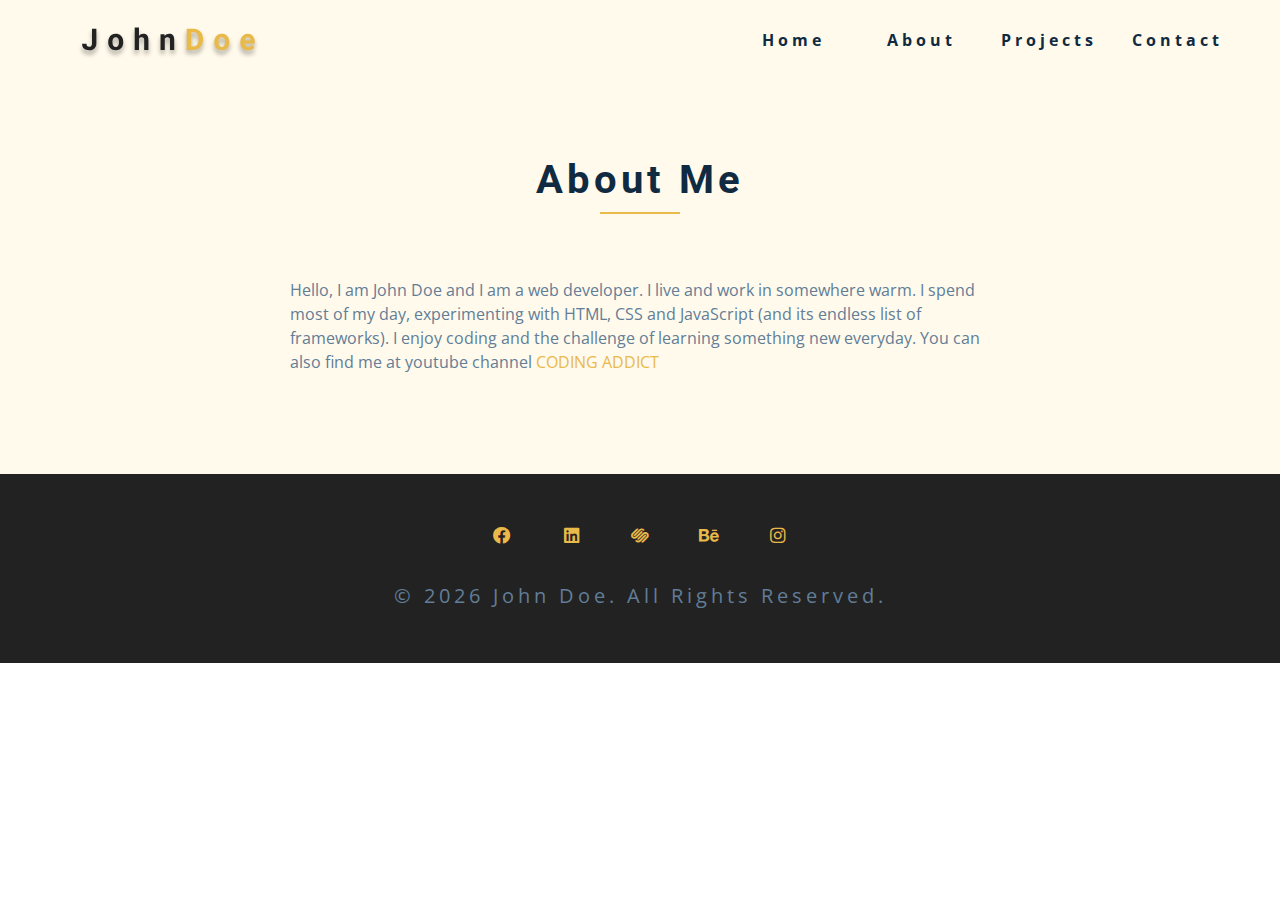
<file: about.html>
<!DOCTYPE html>
<html lang="en">
  <head>
    <meta charset="UTF-8" />
    <meta name="viewport" content="width=device-width, initial-scale=1.0" />
    <title>John Doe || about</title>
    <link
      rel="stylesheet"
      href="./fontawesome-free-5.12.1-web/css/all.min.css"
    />
    <!-- css -->
    <link rel="stylesheet" href="./css/styles.css" />
  </head>

  <body>
    <!-- navbar -->
    <nav class="nav" id="nav">
      <div class="nav-center">
        <!-- nav header -->
        <div class="nav-header">
          <img src="./images/logo.svg" class="nav-logo" alt="" />
          <button class="nav-btn" id="nav-btn">
            <i class="fas fa-bars"></i>
          </button>
        </div>
        <!-- nav links -->
        <ul class="nav-links">
          <li><a href="index.html">home</a></li>
          <li><a href="about.html">about</a></li>
          <li><a href="projects.html">projects</a></li>
          <li><a href="contact.html">contact</a></li>
        </ul>
      </div>
    </nav>
    <!-- end of navbar -->
    <!-- sidebar -->
    <aside class="sidebar" id="sidebar">
      <div>
        <button id="close-btn" class="close-btn">
          <i class="fas fa-times"></i>
        </button>
        <ul class="sidebar-links">
          <li><a href="index.html">home</a></li>
          <li><a href="about.html">about</a></li>
          <li><a href="projects.html">projects</a></li>
          <li><a href="contact.html">contact</a></li>
        </ul>
        <ul class="social-icons">
          <!-- single item -->
          <li>
            <a href="https://www.twitter.com" class="social-icon">
              <i class="fab fa-facebook"></i>
            </a>
          </li>
          <!-- end of single item -->
          <!-- single item -->
          <li>
            <a href="https://www.twitter.com" class="social-icon">
              <i class="fab fa-linkedin"></i>
            </a>
          </li>
          <!-- end of single item -->
          <!-- single item -->
          <li>
            <a href="https://www.twitter.com" class="social-icon">
              <i class="fab fa-squarespace"></i>
            </a>
          </li>
          <!-- end of single item -->
          <!-- single item -->
          <li>
            <a href="https://www.twitter.com" class="social-icon">
              <i class="fab fa-behance"></i>
            </a>
          </li>
          <!-- end of single item -->
          <!-- single item -->
          <li>
            <a href="https://www.twitter.com" class="social-icon">
              <i class="fab fa-instagram"></i>
            </a>
          </li>
          <!-- end of single item -->
        </ul>
      </div>
    </aside>
    <!-- end of sidebar -->

    <!-- ############## -->
    <!-- ############## -->
    <!-- ############## -->
    <!-- ############## -->

    <section class="section single-page">
      <!-- about section title -->
      <!-- 
        =============
        section title
        =============
         -->
      <div class="section-title">
        <h2>about me</h2>
        <div class="underline"></div>
      </div>

      <!--end of about section title  -->

      <div class="section-center page-info">
        <!-- about page -->
        <p>
          Hello, I am John Doe and I am a web developer. I live and work in
          somewhere warm. I spend most of my day, experimenting with HTML, CSS
          and JavaScript (and its endless list of frameworks). I enjoy coding
          and the challenge of learning something new everyday. You can also
          find me at youtube channel
          <a href="https://www.youtube.com/channel/UCMZFwxv5l-XtKi693qMJptA"
            >coding addict</a
          >
        </p>
      </div>
    </section>
    <!-- ############## -->
    <!-- ############## -->
    <!-- ############## -->
    <!-- ############## -->

    <!-- footer -->
    <footer class="footer">
      <ul class="socials-icons">
        <!-- single item -->
        <li>
          <a href="https://www.twitter.com" class="social-icon">
            <i class="fab fa-facebook"></i>
          </a>
        </li>
        <!-- end of single item -->
        <!-- single item -->
        <li>
          <a href="https://www.twitter.com" class="social-icon">
            <i class="fab fa-linkedin"></i>
          </a>
        </li>
        <!-- end of single item -->
        <!-- single item -->
        <li>
          <a href="https://www.twitter.com" class="social-icon">
            <i class="fab fa-squarespace"></i>
          </a>
        </li>
        <!-- end of single item -->
        <!-- single item -->
        <li>
          <a href="https://www.twitter.com" class="social-icon">
            <i class="fab fa-behance"></i>
          </a>
        </li>
        <!-- end of single item -->
        <!-- single item -->
        <li>
          <a href="https://www.twitter.com" class="social-icon">
            <i class="fab fa-instagram"></i>
          </a>
        </li>
        <!-- end of single item -->
      </ul>

      <p>&copy; <span id="date"></span> John Doe. All rights reserved.</p>
    </footer>
    <script src="./js/app.js"></script>
  </body>
</html>
</file>
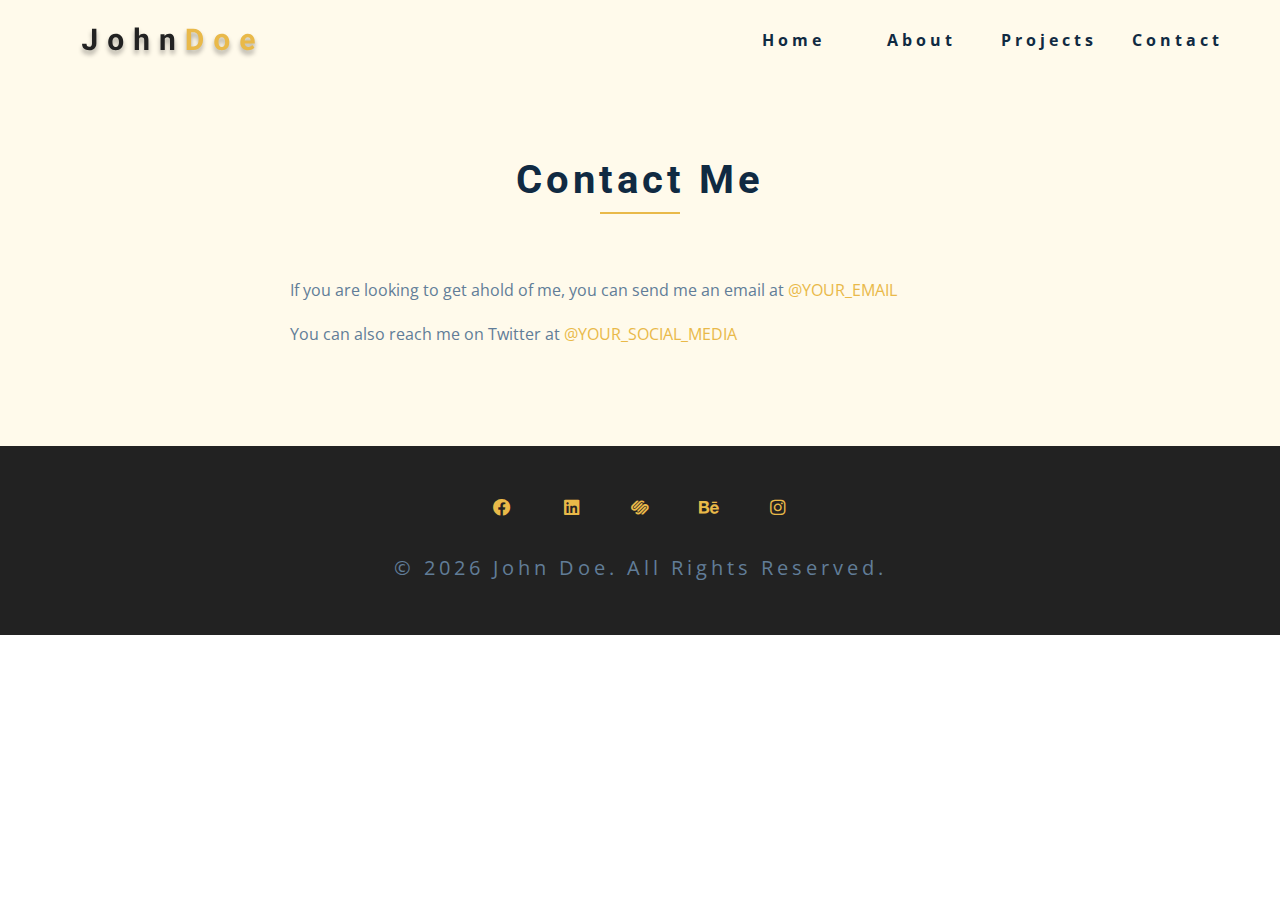
<file: contact.html>
<!DOCTYPE html>
<html lang="en">
  <head>
    <meta charset="UTF-8" />
    <meta name="viewport" content="width=device-width, initial-scale=1.0" />
    <title>John Doe || contact</title>
    <link
      rel="stylesheet"
      href="./fontawesome-free-5.12.1-web/css/all.min.css"
    />
    <!-- css -->
    <link rel="stylesheet" href="./css/styles.css" />
  </head>

  <body>
    <!-- navbar -->
    <nav class="nav" id="nav">
      <div class="nav-center">
        <!-- nav header -->
        <div class="nav-header">
          <img src="./images/logo.svg" class="nav-logo" alt="" />
          <button class="nav-btn" id="nav-btn">
            <i class="fas fa-bars"></i>
          </button>
        </div>
        <!-- nav links -->
        <ul class="nav-links">
          <li><a href="index.html">home</a></li>
          <li><a href="about.html">about</a></li>
          <li><a href="projects.html">projects</a></li>
          <li><a href="contact.html">contact</a></li>
        </ul>
      </div>
    </nav>
    <!-- end of navbar -->
    <!-- sidebar -->
    <aside class="sidebar" id="sidebar">
      <div>
        <button id="close-btn" class="close-btn">
          <i class="fas fa-times"></i>
        </button>
        <ul class="sidebar-links">
          <li><a href="index.html">home</a></li>
          <li><a href="about.html">about</a></li>
          <li><a href="projects.html">projects</a></li>
          <li><a href="contact.html">contact</a></li>
        </ul>
        <ul class="social-icons">
          <!-- single item -->
          <li>
            <a href="https://www.twitter.com" class="social-icon">
              <i class="fab fa-facebook"></i>
            </a>
          </li>
          <!-- end of single item -->
          <!-- single item -->
          <li>
            <a href="https://www.twitter.com" class="social-icon">
              <i class="fab fa-linkedin"></i>
            </a>
          </li>
          <!-- end of single item -->
          <!-- single item -->
          <li>
            <a href="https://www.twitter.com" class="social-icon">
              <i class="fab fa-squarespace"></i>
            </a>
          </li>
          <!-- end of single item -->
          <!-- single item -->
          <li>
            <a href="https://www.twitter.com" class="social-icon">
              <i class="fab fa-behance"></i>
            </a>
          </li>
          <!-- end of single item -->
          <!-- single item -->
          <li>
            <a href="https://www.twitter.com" class="social-icon">
              <i class="fab fa-instagram"></i>
            </a>
          </li>
          <!-- end of single item -->
        </ul>
      </div>
    </aside>
    <!-- end of sidebar -->

    <!-- ############## -->
    <!-- ############## -->
    <!-- ############## -->
    <!-- ############## -->

    <section class="section single-page">
      <!-- about section title -->
      <!-- 
        =============
        section title
        =============
         -->
      <div class="section-title">
        <h2>contact me</h2>
        <div class="underline"></div>
      </div>

      <!--end of about section title  -->

      <div class="section-center page-info">
        <p>
          If you are looking to get ahold of me, you can send me an email at
          <a href="mailto:email@email.com">@your_email</a>
        </p>
        <p>
          You can also reach me on Twitter at
          <a href="https://www.twitter.com">@your_social_media </a>
        </p>
      </div>
    </section>
    <!-- ############## -->
    <!-- ############## -->
    <!-- ############## -->
    <!-- ############## -->

    <!-- footer -->
    <footer class="footer">
      <ul class="socials-icons">
        <!-- single item -->
        <li>
          <a href="https://www.twitter.com" class="social-icon">
            <i class="fab fa-facebook"></i>
          </a>
        </li>
        <!-- end of single item -->
        <!-- single item -->
        <li>
          <a href="https://www.twitter.com" class="social-icon">
            <i class="fab fa-linkedin"></i>
          </a>
        </li>
        <!-- end of single item -->
        <!-- single item -->
        <li>
          <a href="https://www.twitter.com" class="social-icon">
            <i class="fab fa-squarespace"></i>
          </a>
        </li>
        <!-- end of single item -->
        <!-- single item -->
        <li>
          <a href="https://www.twitter.com" class="social-icon">
            <i class="fab fa-behance"></i>
          </a>
        </li>
        <!-- end of single item -->
        <!-- single item -->
        <li>
          <a href="https://www.twitter.com" class="social-icon">
            <i class="fab fa-instagram"></i>
          </a>
        </li>
        <!-- end of single item -->
      </ul>

      <p>&copy; <span id="date"></span> John Doe. All rights reserved.</p>
    </footer>
    <script src="./js/app.js"></script>
  </body>
</html>
</file>
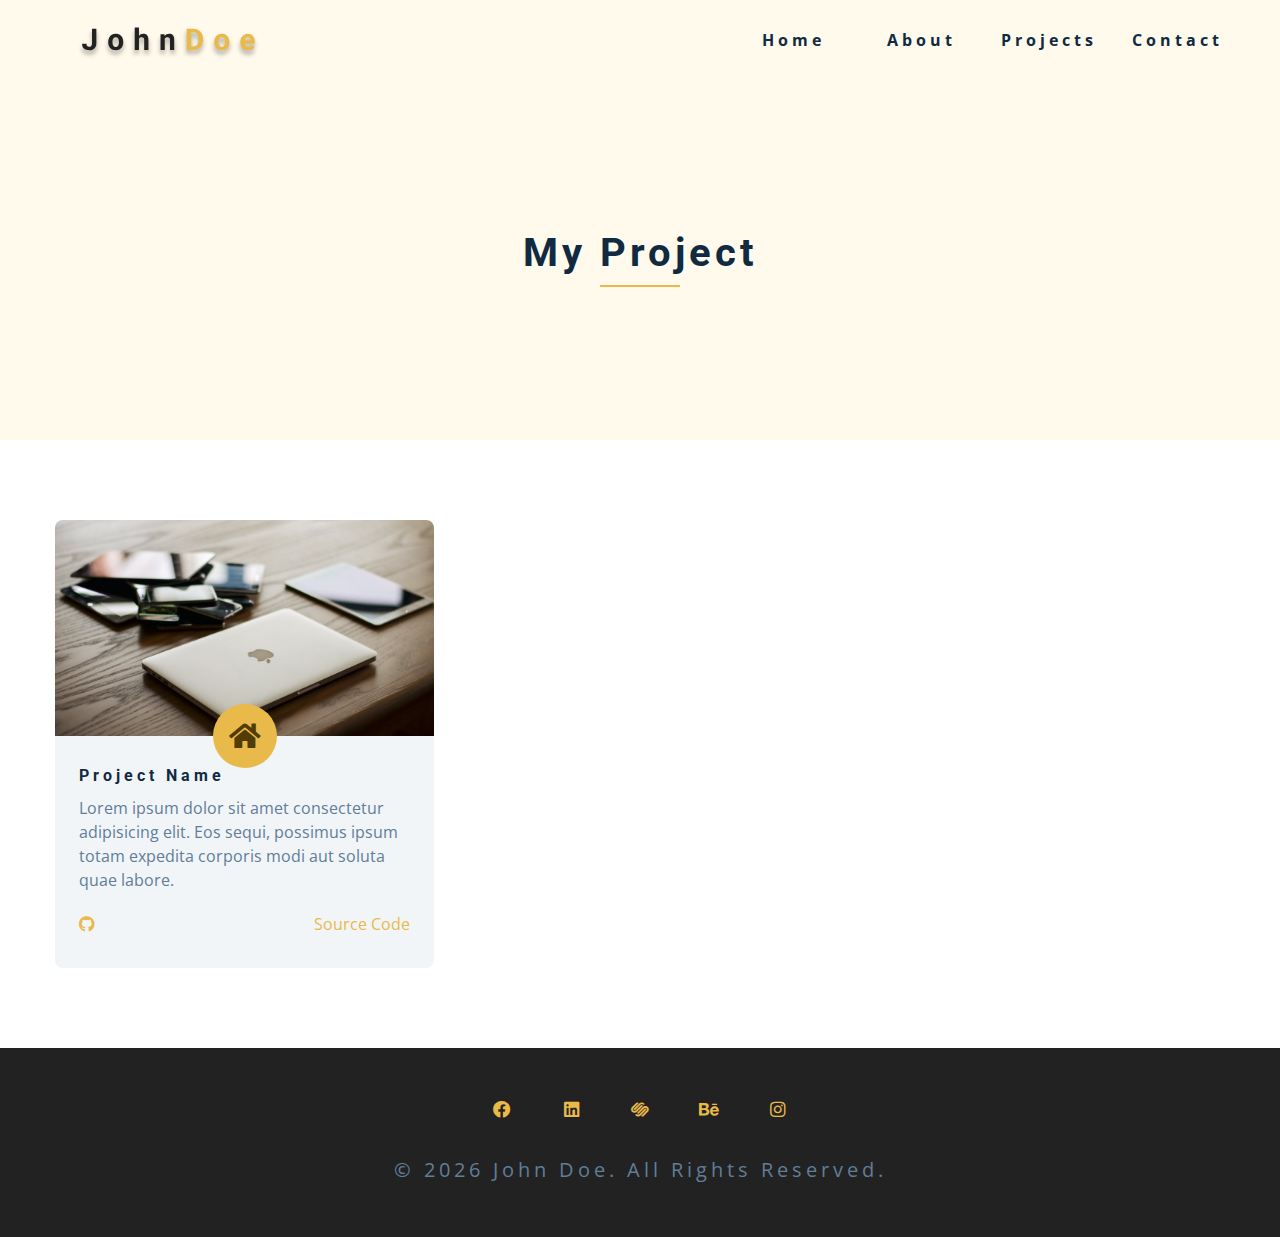
<file: projects.html>
<!DOCTYPE html>
<html lang="en">
  <head>
    <meta charset="UTF-8" />
    <meta name="viewport" content="width=device-width, initial-scale=1.0" />
    <title>John Doe || project page</title>
    <link
      rel="stylesheet"
      href="./fontawesome-free-5.12.1-web/css/all.min.css"
    />
    <!-- css -->
    <link rel="stylesheet" href="./css/styles.css" />
  </head>

  <body>
    <!-- navbar -->
    <nav class="nav" id="nav">
      <div class="nav-center">
        <!-- nav header -->
        <div class="nav-header">
          <img src="./images/logo.svg" class="nav-logo" alt="" />
          <button class="nav-btn" id="nav-btn">
            <i class="fas fa-bars"></i>
          </button>
        </div>
        <!-- nav links -->
        <ul class="nav-links">
          <li><a href="index.html">home</a></li>
          <li><a href="about.html">about</a></li>
          <li><a href="projects.html">projects</a></li>
          <li><a href="contact.html">contact</a></li>
        </ul>
      </div>
    </nav>
    <!-- end of navbar -->
    <!-- sidebar -->
    <aside class="sidebar" id="sidebar">
      <div>
        <button id="close-btn" class="close-btn">
          <i class="fas fa-times"></i>
        </button>
        <ul class="sidebar-links">
          <li><a href="index.html">home</a></li>
          <li><a href="about.html">about</a></li>
          <li><a href="projects.html">projects</a></li>
          <li><a href="contact.html">contact</a></li>
        </ul>
        <ul class="socials-icons">
          <!-- single item -->
          <li>
            <a href="https://www.twitter.com" class="social-icon">
              <i class="fab fa-facebook"></i>
            </a>
          </li>
          <!-- end of single item -->
          <!-- single item -->
          <li>
            <a href="https://www.twitter.com" class="social-icon">
              <i class="fab fa-linkedin"></i>
            </a>
          </li>
          <!-- end of single item -->
          <!-- single item -->
          <li>
            <a href="https://www.twitter.com" class="social-icon">
              <i class="fab fa-squarespace"></i>
            </a>
          </li>
          <!-- end of single item -->
          <!-- single item -->
          <li>
            <a href="https://www.twitter.com" class="social-icon">
              <i class="fab fa-behance"></i>
            </a>
          </li>
          <!-- end of single item -->
          <!-- single item -->
          <li>
            <a href="https://www.twitter.com" class="social-icon">
              <i class="fab fa-instagram"></i>
            </a>
          </li>
          <!-- end of single item -->
        </ul>
      </div>
    </aside>
    <!-- end of sidebar -->

    <!-- ############## -->
    <!-- ############## -->
    <!-- ############## -->
    <!-- ############## -->
    <header class="projects-hero">
      <!--  section title -->
      <!-- 
        =============
        section title
        =============
         -->
      <div class="section-title">
        <h2>my project</h2>
        <div class="underline"></div>
      </div>

      <!--end of section title  -->
    </header>

    <section class="section">
      <div class="section-center projects-page-center">
        <!-- single project -->
        <article class="single-project">
          <!-- image project container -->
          <div class="project-container">
            <img src="./images/project-1.jpeg" alt="single project" />
            <a href="https://www,johnsmilga.com" class="project-icon">
              <i class="fas fa-home"></i>
            </a>
          </div>
          <!-- project info -->
          <div class="project-details">
            <h4>project name</h4>
            <p>
              Lorem ipsum dolor sit amet consectetur adipisicing elit. Eos
              sequi, possimus ipsum totam expedita corporis modi aut soluta quae
              labore.
            </p>
            <div class="project-footer">
              <span>
                <i class="fab fa-github"></i>
              </span>
              <a href="https://www.github.com">source code</a>
            </div>
          </div>
        </article>
        <!--end of single project  -->
      </div>
    </section>
    <!-- ############## -->
    <!-- ############## -->
    <!-- ############## -->
    <!-- ############## -->

    <!-- footer -->
    <footer class="footer">
      <ul class="socials-icons">
        <!-- single item -->
        <li>
          <a href="https://www.twitter.com" class="social-icon">
            <i class="fab fa-facebook"></i>
          </a>
        </li>
        <!-- end of single item -->
        <!-- single item -->
        <li>
          <a href="https://www.twitter.com" class="social-icon">
            <i class="fab fa-linkedin"></i>
          </a>
        </li>
        <!-- end of single item -->
        <!-- single item -->
        <li>
          <a href="https://www.twitter.com" class="social-icon">
            <i class="fab fa-squarespace"></i>
          </a>
        </li>
        <!-- end of single item -->
        <!-- single item -->
        <li>
          <a href="https://www.twitter.com" class="social-icon">
            <i class="fab fa-behance"></i>
          </a>
        </li>
        <!-- end of single item -->
        <!-- single item -->
        <li>
          <a href="https://www.twitter.com" class="social-icon">
            <i class="fab fa-instagram"></i>
          </a>
        </li>
        <!-- end of single item -->
      </ul>

      <p>&copy; <span id="date"></span> John Doe. All rights reserved.</p>
    </footer>
    <script src="./js/app.js"></script>
  </body>
</html>
</file>
<file: css/styles.css>
/*
=============== 
Fonts
===============
*/
@import url("https://fonts.googleapis.com/css?family=Open+Sans|Roboto:400,700&display=swap");

/*
=============== 
Variables
===============
*/

:root {
  /* dark shades of primary color*/
  --clr-primary-1: hsl(43, 86%, 17%);
  --clr-primary-2: hsl(43, 77%, 27%);
  --clr-primary-3: hsl(43, 72%, 37%);
  --clr-primary-4: hsl(42, 63%, 48%);
  /* primary/main color */
  --clr-primary-5: hsl(42, 78%, 60%);
  /* lighter shades of primary color */
  --clr-primary-6: hsl(43, 89%, 70%);
  --clr-primary-7: hsl(43, 90%, 76%);
  --clr-primary-8: hsl(45, 86%, 81%);
  --clr-primary-9: hsl(45, 90%, 88%);
  --clr-primary-10: hsl(45, 100%, 96%);
  /* darkest grey - used for headings */
  --clr-grey-1: hsl(209, 61%, 16%);
  --clr-grey-2: hsl(211, 39%, 23%);
  --clr-grey-3: hsl(209, 34%, 30%);
  --clr-grey-4: hsl(209, 28%, 39%);
  /* grey used for paragraphs */
  --clr-grey-5: hsl(210, 22%, 49%);
  --clr-grey-6: hsl(209, 23%, 60%);
  --clr-grey-7: hsl(211, 27%, 70%);
  --clr-grey-8: hsl(210, 31%, 80%);
  --clr-grey-9: hsl(212, 33%, 89%);
  --clr-grey-10: hsl(210, 36%, 96%);
  --clr-white: #fff;
  --ff-primary: "Roboto", sans-serif;
  --ff-secondary: "Open Sans", sans-serif;
  --transition: all 0.3s linear;
  --spacing: 0.25rem;
  --radius: 0.5rem;
  --light-shadow: 0 5px 15px rgba(0, 0, 0, 0.1);
  --dark-shadow: 0 5px 15px rgba(0, 0, 0, 0.2);
  --max-width: 1170px;
}
/*
=============== 
Global Styles
===============
*/

*,
::after,
::before {
  margin: 0;
  padding: 0;
  box-sizing: border-box;
}
body {
  font-family: var(--ff-secondary);
  background: var(--clr-white);
  color: var(--clr-grey-1);
  line-height: 1.5;
  font-size: 0.875rem;
}
ul {
  list-style-type: none;
}
a {
  text-decoration: none;
}
img:not(.nav-logo) {
  width: 100%;
  display: block;
}

h1,
h2,
h3,
h4 {
  letter-spacing: var(--spacing);
  text-transform: capitalize;
  line-height: 1.25;
  margin-bottom: 0.75rem;
  font-family: var(--ff-primary);
}
h1 {
  font-size: 3rem;
}
h2 {
  font-size: 2rem;
}
h3 {
  font-size: 1.25rem;
}
h4 {
  font-size: 0.875rem;
}
p {
  margin-bottom: 1.25rem;
  color: var(--clr-grey-5);
}
@media screen and (min-width: 800px) {
  h1 {
    font-size: 4rem;
  }
  h2 {
    font-size: 2.5rem;
  }
  h3 {
    font-size: 1.75rem;
  }
  h4 {
    font-size: 1rem;
  }
  body {
    font-size: 1rem;
  }
  h1,
  h2,
  h3,
  h4 {
    line-height: 1;
  }
}
/*  global classes */

.btn {
  text-transform: uppercase;
  background: var(--clr-primary-5);
  color: var(--clr-primary-1);
  padding: 0.375rem 0.75rem;
  letter-spacing: var(--spacing);
  display: inline-block;
  font-weight: 700;
  transition: var(--transition);
  font-size: 0.875rem;
  border: 2px solid transparent;
  cursor: pointer;
  box-shadow: 0 1px 3px rgba(0, 0, 0, 0.2);
  border-radius: var(--radius);
}
.btn:hover {
  color: var(--clr-primary-1);
  background: var(--clr-primary-7);
}
/* section */
.section {
  padding: 5rem 0;
}

.section-center {
  width: 90vw;
  margin: 0 auto;
  max-width: 1170px;
}
@media screen and (min-width: 992px) {
  .section-center {
    width: 95vw;
  }
}
/* added during recording */
.underline {
  width: 5rem;
  height: 0.15rem;
  background-color: var(--clr-primary-5);
  margin-left: auto;
  margin-right: auto;
}
.section-title {
  margin-bottom: 4rem;
  text-align: center;
}

.bg-grey {
  background: var(--clr-grey-10);
}

/*
=============== 
Navbar
===============
*/
/* navbar for the small screen*/
.nav {
  height: 5rem;
  /* border: 2px solid red; */
  padding: 1rem;
  display: grid;
  align-items: center;
  transition: var(--transition);
}
/* nav position fixed */
.navbar-fixed {
  position: fixed;
  top: 0;
  left: 0;
  background-color: var(--clr-white);
  z-index: 2;
  width: 100%;
  box-shadow: var(--light-shadow);
}
.nav-links {
  display: none;
}
/* to always make the nav on the center */
.nav-center {
  width: 100%;
  max-width: 1170px;
  margin: 0 auto;
  /* border: 2px solid red; */
}

/* the nav heading */
.nav-header {
  display: grid;
  grid-template-columns: auto 1fr;
  align-items: center;
}
.nav-btn {
  background-color: transparent;
  border: transparent;
  font-size: 2rem;
  color: var(--clr-primary-5);
  /* justify-content: space-between; */
  justify-self: end;
}
/* navabar on the bigger screen */
@media screen and (min-width: 992px) {
  .nav {
    background-color: var(--clr-primary-10);
  }
  .nav-btn {
    display: none;
  }
  .nav-links {
    display: grid;
    grid-template-columns: repeat(4, 1fr);
    justify-items: center;
    -moz-column-gap: 2rem;
    column-gap: 2rem;
    justify-self: end;
  }
  .nav-links a {
    text-transform: capitalize;
    letter-spacing: var(--spacing);
    color: var(--clr-grey-1);
    transition: var(--transition);
    font-weight: bold;
  }
  .nav-links a:hover {
    color: var(--clr-primary-5);
  }
  .nav-center {
    display: grid;
    grid-template-columns: auto 1fr;
    align-items: center;
  }
}
/*
=============== 
Sidebar
===============
*/
.sidebar {
  position: fixed;
  top: 0;
  left: 0;
  width: 100%;
  height: 100%;
  background-color: var(--clr-grey-10);
  display: grid;
  /* align-items: center;
  justify-content: center; */
  place-items: center;
  z-index: 4;
  transition: var(--transition);
  /* add later to make the sidebar deasapear later */
  transform: translateX(-100%);
}
/* the fonction to show the hidden navbar */
.show-sidebar {
  transform: translate(0);
}
.sidebar-links {
  text-align: center;
}
.sidebar-links a {
  font-size: 2rem;
  text-transform: capitalize;
  color: var(--clr-grey-5);
  transition: var(--transition);
  display: inline-block;
  margin-bottom: 1.5rem;
}
.sidebar-links a:hover {
  color: var(--clr-grey-5);
}
.socials-icons {
  margin-top: 3rem;
  /* border: 2px solid red; */
  width: 20rem;
  display: grid;
  grid-template-columns: repeat(5, 1fr);
  -moz-column-gap: 1.5rem;
  column-gap: 1.5rem;
  justify-items: center;
}
.social-icon {
  color: var(--clr-grey-1);
  font-size: 1.1rem;
  transition: var(--transition);
}
.social-icon:hover {
  color: var(--clr-primary-5);
}
.close-btn {
  font-size: 2rem;
  position: absolute;
  top: 1rem;
  right: 1rem;
  border: transparent;
  transition: var(--transition);
  color: #bb2525;
  cursor: pointer;
}
.close-btn:hover {
  color: #e66b6b;
}

/*
=============== 
Hero
===============
*/
/* underline added to globals */
.hero .underline {
  margin-left: 0;
  margin-bottom: 0.5rem;
}
.hero-img {
  display: none;
}
.hero {
  background-color: var(--clr-primary-10);
}
.hero-center {
  min-height: calc(100vh - 5rem);
  display: grid;
  place-items: center;
}
.hero-info h4 {
  color: var(--clr-grey-5);
}
.hero-icons {
  justify-items: start;
}
.hero-btn {
  margin-top: 1.25rem;
}
/* hero section on the bigger screen */
@media screen and (min-width: 992px) {
  .hero-img {
    display: block;
    position: relative;
  }
  .hero-photo {
    max-width: 25rem;
    max-height: 30rem;
    -o-object-fit: cover;
    object-fit: cover;
    border-radius: var(--radius);
    position: relative;
  }
  .hero-center {
    display: grid;
    grid-template-columns: 1fr 1fr;
  }
  .hero-img::before,
  .about-img::before {
    content: "";
    position: absolute;
    width: 100%;
    height: 100%;
    border: 0.25rem solid var(--clr-primary-5);
    box-sizing: border-box;
    top: 2rem;
    right: -2rem;
  }
}

/*
=============== 
About
===============
*/

/* section title added to globals */

.hero-photo {
  max-width: 25rem;
  max-height: 30rem;
  -o-object-fit: cover;
  object-fit: cover;
  border-radius: var(--radius);
  position: relative;
}
.about-title {
  text-align: left;
  margin-bottom: 2rem;
}
.about-title .underline {
  margin-left: 0;
}
.about-center {
  display: grid;
  gap: 3rem 2rem;
}
.about-img {
  justify-self: center;
}
/* the about section on the bigger screen */
@media screen and (min-width: 992px) {
  .about-center {
    grid-template-columns: 1fr 1fr;
  }
  .about-img {
    position: relative;
  }
  .about-img::before {
    top: 2rem;
    left: -2rem;
  }
  .about-info {
    justify-self: center;
  }
}

/*
=============== 
Services
===============
*/
/* small screen layout setup */
/* bg-grey in globals */
.service {
  background-color: var(--clr-white);
  padding: 3rem 1.5rem;
  text-align: center;
  margin-bottom: 2rem;
  border-radius: var(--radius);
  transition: var(--transition);
}
.service-icon {
  margin-bottom: 1.5rem;
  font-size: 2rem;
}
.service .underline {
  width: 3rem;
  height: 0.12rem;
  transition: var(--transition);
  margin-bottom: 1rem;
}
.service p {
  transition: var(--transition);
}
.service:hover {
  background: var(--clr-primary-5);
  color: var(--clr-white);
}
.service:hover p {
  color: var(--clr-white);
}
.service:hover .underline {
  background-color: var(--clr-white);
}
/* on the bigger screen the services */
@media screen and (min-width: 676px) {
  .services-center {
    display: grid;
    -moz-column-gap: 2rem;
    column-gap: 2rem;
    grid-template-columns: 1fr 1fr;
  }
}
@media screen and (min-width: 992px) {
  .services-center {
    grid-template-columns: 1fr 1fr 1fr;
  }
}

/*
=============== 
Projects
===============
*/
.projects-text {
  width: 80vw;
  max-width: 30rem;
  margin: 0 auto;
  margin-top: 1rem;
}
.project {
  position: relative;
  background-color: var(--clr-primary-5);
  border-radius: var(--radius);
  margin-bottom: 2rem;
}
.project-info {
  position: absolute;
  top: 50%;
  left: 50%;
  transform: translate(-50%, -50%);
  text-align: center;
  color: var(--clr-white);
  transition: var(--transition);
  opacity: 0;
}
.project-info p {
  text-transform: capitalize;
  color: var(--clr-white);
}
.project:hover .project-info {
  opacity: 1;
}
.project-img {
  transition: var(--transition);
  border-radius: var(--radius);
  height: 15rem;
  -o-object-fit: cover;
  object-fit: cover;
}
.project:hover .project-img {
  opacity: 0.1;
}
.project::after {
  content: "";
  position: absolute;
  top: 0;
  left: 0;
  width: 100%;
  height: 100%;
  border: 0.25rem solid var(--clr-white);
  /* border-color: red; */
  border-radius: var(--radius);
  transition: var(--transition);
  opacity: 0;
}
.project:hover::after {
  opacity: 1;
  transform: scale(0.8);
}
/* the layout on the medium screen */

@media screen and (min-width: 676px) {
  .projects-center {
    display: grid;
    -moz-column-gap: 2rem;
    column-gap: 2rem;
    grid-template-columns: 1fr 1fr;
  }
}
@media screen and (min-width: 992px) {
  .projects-center {
    grid-template-columns: repeat(3, 1fr);
  }
}
/* our custom layout */
@media screen and (min-width: 1170px) {
  .projects-center {
    -moz-column-gap: 1rem;
    column-gap: 1rem;
    row-gap: 1rem;
    grid-template-columns: 1fr 1fr 1fr;
    grid-template-rows: 200px 200px;
    grid-template-areas:
      " a b b "
      " a c d";
  }
  .project-2 {
    grid-area: a;
  }
  .project-1 {
    grid-area: b;
  }
  .project-3 {
    grid-area: c;
  }
  .project-4 {
    grid-area: d;
  }
  .project-img {
    height: 100%;
  }
  .project {
    height: 100%;
  }
}
/*
=============== 
Connect
===============
*/
.connect {
  position: relative;
  min-height: 40vh;
  padding: 10rem 0 5rem 0;
  margin: 5rem 0;
  /* border: 5px solid red; */
}
.video-container {
  position: absolute;
  top: 0;
  left: 0;
  width: 100%;
  height: 100%;
  -o-object-fit: cover;
  object-fit: cover;
  z-index: -2;
}
/* the overlay on the video */
.connect::after {
  content: "";
  position: absolute;
  top: 0;
  left: 0;
  width: 100%;
  height: 100%;
  background-color: var(--clr-white);
  /* or we can use the rgba colore to control the opacity */
  /* background: rgba(0, 0, 0, 0.5); */
  opacity: 0.7;
  z-index: -1;
}
/* to place the banner on the center */
.connect {
  display: grid;
  /* justify-content: center;
  align-items: center; */
  place-items: center;
}
.video-banner {
  background-color: var(--clr-primary-10);
  padding: 3rem 5rem 12rem 5rem;
  text-align: center;
}
.video-banner .section-title {
  margin-bottom: 2rem;
}

.video-text {
  max-width: 30rem;
}
/* the clip-path properties */
.video-banner {
  -webkit-clip-path: polygon(
    0% 0%,
    100% 0%,
    100% 75%,
    75% 75%,
    75% 100%,
    50% 75%,
    0% 75%
  );
  clip-path: polygon(
    0% 0%,
    100% 0%,
    100% 75%,
    75% 75%,
    75% 100%,
    50% 75%,
    0% 75%
  );
}
.connect {
  -webkit-clip-path: polygon(
    50% 0%,
    90% 20%,
    100% 60%,
    75% 100%,
    25% 100%,
    0% 60%,
    10% 20%
  );
  clip-path: polygon(
    50% 0%,
    90% 20%,
    100% 60%,
    75% 100%,
    25% 100%,
    0% 60%,
    10% 20%
  );
}

/*
=============== 
Skills
===============
*/
@media screen and (min-width: 768px) {
  .skills-center {
    display: grid;
    grid-template-columns: 1fr 1fr;
    -moz-column-gap: 2rem;
    column-gap: 2rem;
  }
}
.skills {
  background-color: var(--clr-primary-9);
}
.skill h3 {
  color: var(--clr-primary-1);
  margin: 1.5rem 0;
}
.skill {
  margin-bottom: 1.25rem;
  /* border: 2px solid red; */
}
.skill p {
  margin-bottom: 0.5rem;
  text-transform: capitalize;
  color: var(--clr-primary-1);
}
.skill-container {
  background-color: #fff;
  height: 1rem;
  width: 100%;
  border-radius: var(--radius);
  position: relative;
  margin-bottom: 1rem;
}
.skill-value {
  position: absolute;
  top: 0;
  left: 0;
  background-color: var(--clr-primary-5);
  height: 100%;
  width: 50%;
  border-radius: var(--radius);
}
.value-70 {
  width: 70%;
}
.value-80 {
  width: 80%;
}
.skill-text {
  position: absolute;
  top: -2rem;
  left: 50%;
  transform: translateX(-50%);
}
.skill-text-70 {
  position: absolute;
  top: -2rem;
  left: 70%;
  transform: translateX(-70%);
}
.skill-text-80 {
  position: absolute;
  top: -2rem;
  left: 80%;
  transform: translateX(-80%);
}
/*
=============== 
Timeline
===============
*/

.timeline-center {
  width: 80%;
  /* max-width: 40rem; */
  /* border: 3px solid black; */
  max-width: 640px;
  /* background-color: cadetblue; */
}
.timeline-item {
  border-top: 2px dashed var(--clr-primary-5);
  margin: 0;
  padding: 4rem 2rem;
  position: relative;
}
.timeline p {
  margin-bottom: 0;
}
.timeline-item:nth-child(even) {
  border-left: 2px dashed var(--clr-primary-5);
  border-top-left-radius: var(--radius);
  border-bottom-left-radius: var(--radius);
  /* border-right: 2px dashed red; */
  margin-right: 2rem;
  padding-right: 2rem;
}
.timeline-item:nth-child(odd) {
  border-right: 2px dashed var(--clr-primary-5);
  border-top-right-radius: var(--radius);
  border-bottom-right-radius: var(--radius);
  margin-left: 2rem;
  padding-left: 2rem;
}
.timeline-item:first-child {
  border-top: 0;
  border-top-right-radius: 0;
}
.timeline-item:last-child {
  border-bottom-left-radius: 0;
}
.number {
  position: absolute;
  top: 50%;
  transform: translate(-50%, -50%);
  display: grid;
  width: 2rem;
  height: 2rem;
  background-color: var(--clr-primary-5);
  place-items: center;
  border-radius: 50%;
  margin-bottom: 0;
  font-weight: bold;
  color: var(--clr-primary-1);
}
.timeline-item:nth-child(even) .number {
  left: 0;
}
.timeline-item:nth-child(odd) .number {
  right: 0;
  transform: translate(50%, -50%);
}
/*
=============== 
Blog
===============
*/
.blog {
  background-color: var(--clr-grey-10);
}
.card {
  height: 27rem;
  /* border: 5px solid red; */
  position: relative;
  /* talk later */
  perspective: 1500px;
}
.card-side {
  transition: all 2s linear;
  -webkit-backface-visibility: hidden;
  backface-visibility: hidden;
  position: absolute;
  top: 0;
  left: 0;
  width: 100%;
  height: 100%;
  border-radius: var(--radius);
  -webkit-transform: translate3d(0, 0, 0);
  visibility: visible;
}
.card-front {
  background-color: var(--clr-white);
}
.card-back {
  /* background: green; */
  transform: rotateY(180deg);
}
.card:hover .card-front {
  transform: rotateY(-180deg);
}
.card:hover .card-back {
  transform: rotateY(0);
}
/* the rest on the styles */
.card-front img {
  height: 13rem;
  -o-object-fit: cover;
  object-fit: cover;
  border-top-left-radius: var(--radius);
  border-top-right-radius: var(--radius);
}
.card-info {
  padding: 1rem 1.5rem;
}
.card-footer {
  display: grid;
  grid-template-columns: auto 1fr;
  align-items: center;
  /* column-gap: 2rem; */
}
.card-footer img {
  width: 2rem;
  height: 2rem;
  -o-object-fit: cover;
  object-fit: cover;
  border-radius: 50%;
}
.card-footer p {
  justify-self: end;
  margin-bottom: 0;
  text-transform: uppercase;
  color: var(--clr-primary-5);
  font-size: 0.5rem;
}
.card-back {
  display: grid;
  background: var(--clr-primary-10);
  place-items: center;
}
.blog-center {
  display: grid;
  grid-template-columns: repeat(auto-fill, minmax(330px, 1fr));
  gap: 3rem 1rem;
}

/*
=============== 
Footer
===============
*/
.footer {
  padding-bottom: 2rem;
  display: grid;
  place-items: center;
  background-color: #222;
}
.footer .socials-icons {
  margin-bottom: 2rem;
}
.footer .social-icon {
  color: var(--clr-primary-5);
}
.footer .social-icon:hover {
  color: var(--clr-primary-10);
}
.footer p {
  font-size: 1.25rem;
  text-transform: capitalize;
  letter-spacing: var(--spacing);
}

/*
=============== 
Single Page
===============
*/
.single-page {
  background-color: var(--clr-primary-10);
  min-height: calc(100vh - 5rem -198px);
}
.page-info {
  max-width: 700px;
}
.page-info a {
  text-transform: uppercase;
  color: var(--clr-primary-5);
  transition: var(--transition);
}
.page-info a:hover {
  color: var(--clr-primary-1);
}
/*
=============== 
Products Page
===============
*/

.projects-hero {
  height: 40vh;
  background-color: var(--clr-primary-10);
  display: grid;
  justify-content: center;
  align-items: center;
  /* or */
  /* place-items: center; */
}
.projects-hero .section-title {
  margin-bottom: 0;
}
.single-project {
  background-color: var(--clr-grey-10);
  border-radius: var(--radius);
}
.project-container img {
  border-top-left-radius: var(--radius);
  border-top-right-radius: var(--radius);
}
.project-container {
  position: relative;
}
.project-icon {
  position: absolute;
  font-size: 1.75rem;
  bottom: 0;
  left: 50%;
  transform: translate(-50%, 50%);
  width: 4rem;
  height: 4rem;
  display: grid;
  place-items: center;
  background-color: var(--clr-primary-5);
  border-radius: 50%;
  color: var(--clr-primary-1);
  border: 0.375rem solid --clr-grey-10;
}
.project-details {
  padding: 2rem 1.5rem;
}
.project-footer {
  display: grid;
  grid-template-columns: 1fr 1fr;
  color: var(--clr-primary-5);
}
.project-footer a {
  color: var(--clr-primary-5);
  text-transform: capitalize;
  justify-self: end;
  transition: var(--transition);
}
.project-footer a:hover {
  color: var(--clr-primary-1);
}
.projects-page-center {
  display: grid;
  grid-template-columns: repeat(auto-fill, minmax(330px, 1fr));
  gap: 3rem 1rem;
}
</file>
